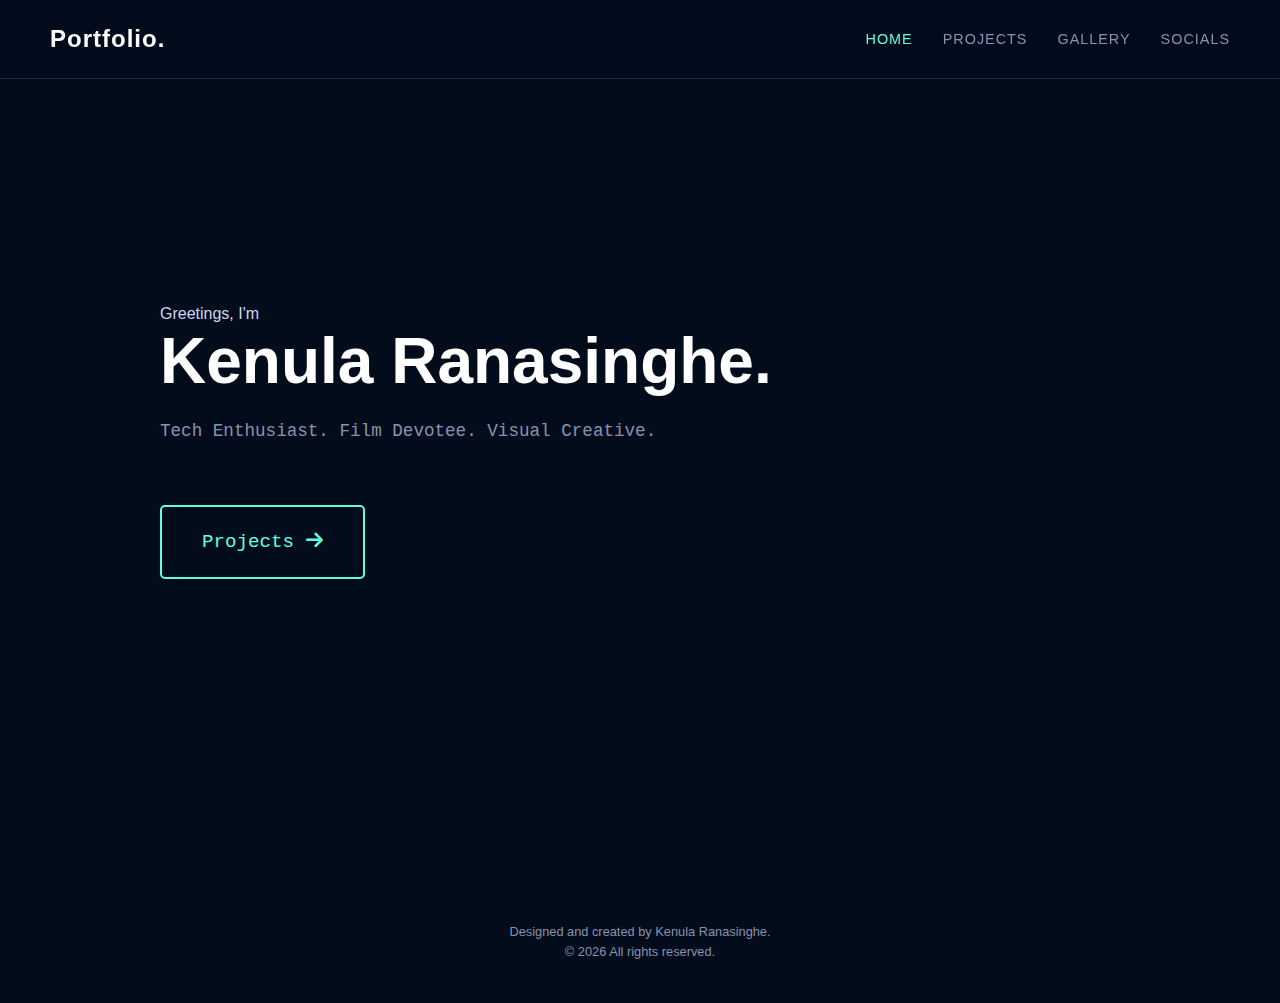
<file: index.html>
<!DOCTYPE html>
<html lang="en">
<head>
    <meta charset="UTF-8">
    <meta name="viewport" content="width=device-width, initial-scale=1.0">
    <title>Kenula Ranasinghe</title>
    <link rel="stylesheet" href="style.css">
    <link rel="stylesheet" href="https://cdnjs.cloudflare.com/ajax/libs/font-awesome/6.4.0/css/all.min.css">
    <meta name="viewport" content="width=device-width, initial-scale=1.0">
    <link href="https://fonts.googleapis.com/css2?family=Space+Mono:wght@700&display=swap" rel="stylesheet">
</head>
<body>
    <nav class="navbar">
    <div class="logo"><a href="index.html">Portfolio.</a></div>
    
        <ul class="nav-links">
        <li><a href="index.html"class="active">Home</a></li>
        <li><a href="projects.html">Projects</a></li>
        <li><a href="photos.html">Gallery</a></li>
        <li><a href="socials.html">Socials</a></li>
        </ul>
    </nav>

    <section class="hero">
        <p class="greeting">Greetings, I'm</p>
        <h1>Kenula Ranasinghe.</h1>
        
        <p class="bio">
            Tech Enthusiast. Film Devotee. Visual Creative.
        </p>

        <a href="projects.html" class="cta-button">
            Projects  <i class="fas fa-arrow-right"></i>
        </a>
    </section>

    <footer>
        <br>
        <br>
        <br>
        <br>
        
    <p>Designed and created by Kenula Ranasinghe.</p>
    <p>&copy; <span id="year"></span> All rights reserved.</p>
    </footer>
    <script src="script.js"></script>
</body>
</html>
</file>
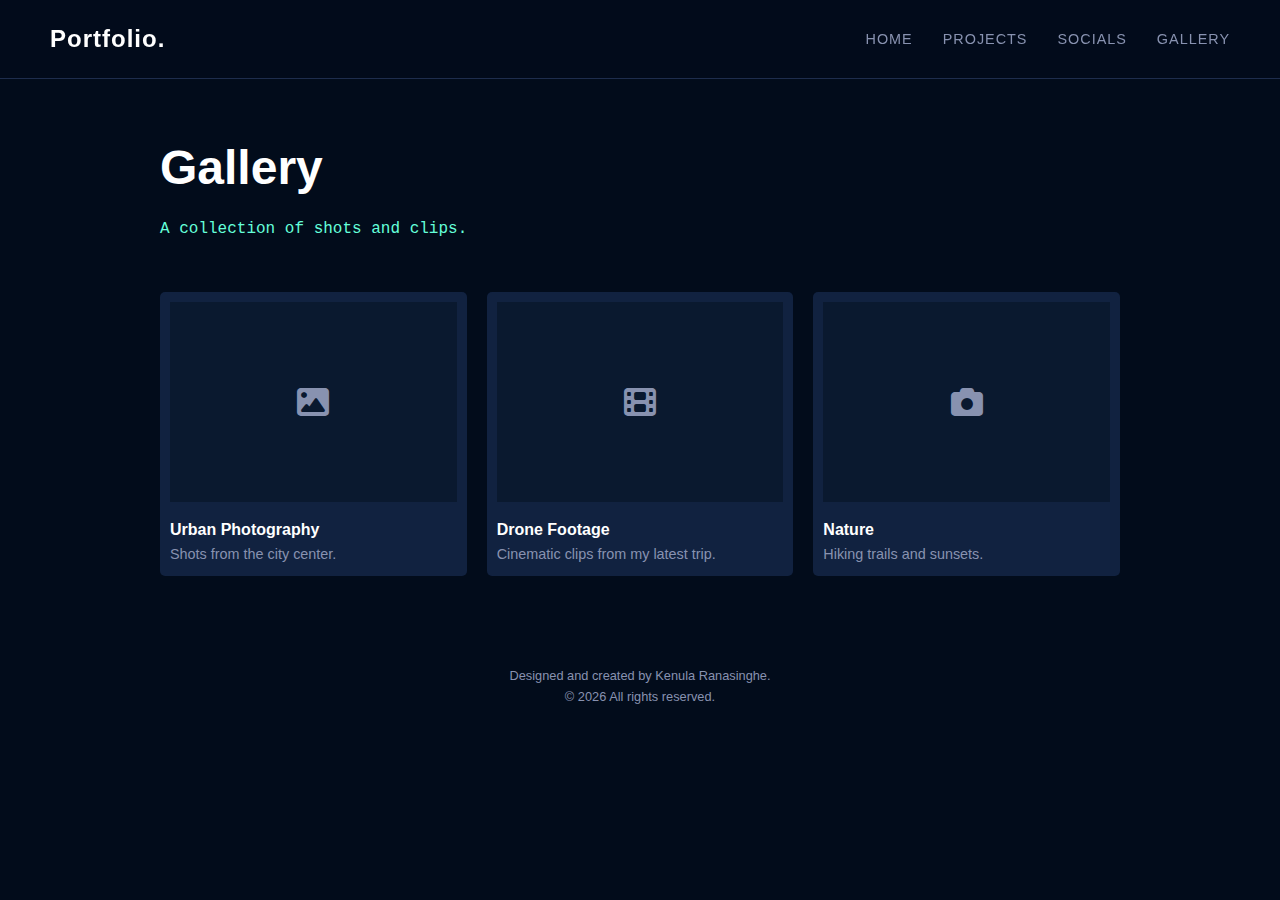
<file: photos.html>
<!DOCTYPE html>
<html lang="en">
<head>
    <meta charset="UTF-8">
    <meta name="viewport" content="width=device-width, initial-scale=1.0">
    <title>Photos | Kenula</title>
    <link rel="stylesheet" href="style.css">
    <link rel="stylesheet" href="https://cdnjs.cloudflare.com/ajax/libs/font-awesome/6.4.0/css/all.min.css">
    <meta name="viewport" content="width=device-width, initial-scale=1.0">
    <link href="https://fonts.googleapis.com/css2?family=Space+Mono:wght@700&display=swap" rel="stylesheet">
</head>
<body>
    <nav class="navbar">
    <div class="logo"><a href="index.html">Portfolio.</a></div>
    
    <ul class="nav-links">
        <li><a href="index.html">Home</a></li>
        <li><a href="projects.html">Projects</a></li>
        <li><a href="socials.html">Socials</a></li>
        <li><a href="photos.html">Gallery</a></li>
    </ul>
</nav>

    <div class="container">
        <h1 class="page-title">Gallery</h1>
        <p class="page-desc">A collection of shots and clips.</p>

        <div class="photo-grid">
            <div class="photo-card">
                <div class="photo-placeholder"><i class="fas fa-image fa-2x"></i></div>
                <h4 style="color: var(--white);">Urban Photography</h4>
                <p style="font-size: 0.9rem; color: var(--text-secondary);">Shots from the city center.</p>
            </div>

            <div class="photo-card">
                <div class="photo-placeholder"><i class="fas fa-film fa-2x"></i></div>
                <h4 style="color: var(--white);">Drone Footage</h4>
                <p style="font-size: 0.9rem; color: var(--text-secondary);">Cinematic clips from my latest trip.</p>
            </div>
             <div class="photo-card">
                <div class="photo-placeholder"><i class="fas fa-camera fa-2x"></i></div>
                <h4 style="color: var(--white);">Nature</h4>
                <p style="font-size: 0.9rem; color: var(--text-secondary);">Hiking trails and sunsets.</p>
            </div>
        </div>
    </div>

    <footer>
    <p>Designed and created by Kenula Ranasinghe.</p>
    <p>&copy; <span id="year"></span> All rights reserved.</p>
    </footer>
    <script src="script.js"></script>
</body>
</html>
</file>
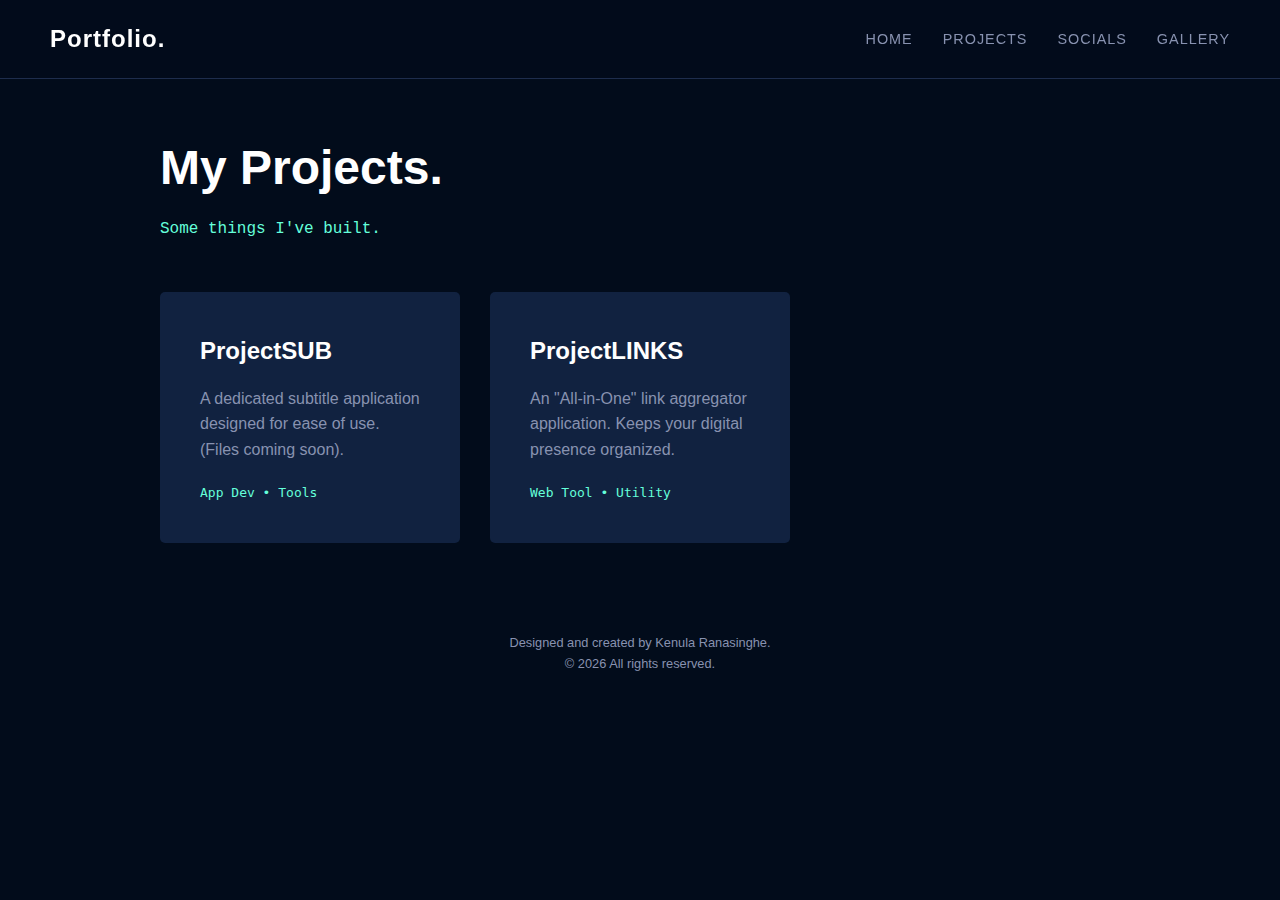
<file: projects.html>
<!DOCTYPE html>
<html lang="en">
<head>
    <meta charset="UTF-8">
    <meta name="viewport" content="width=device-width, initial-scale=1.0">
    <title>Projects | Kenula</title>
    <link rel="stylesheet" href="style.css">
    <link rel="stylesheet" href="https://cdnjs.cloudflare.com/ajax/libs/font-awesome/6.4.0/css/all.min.css">
    <meta name="viewport" content="width=device-width, initial-scale=1.0">
    <link href="https://fonts.googleapis.com/css2?family=Space+Mono:wght@700&display=swap" rel="stylesheet">
</head>
<body>
    <nav class="navbar">
    <div class="logo"><a href="index.html">Portfolio.</a></div>
    
    <ul class="nav-links">
        <li><a href="index.html">Home</a></li>
        <li><a href="projects.html">Projects</a></li>
        <li><a href="socials.html">Socials</a></li>
        <li><a href="photos.html">Gallery</a></li>
    </ul>
    </nav>

    <div class="container">
        <h1 class="page-title">My Projects.</h1>
        <p class="page-desc">Some things I've built.</p>

        <div class="project-grid">
            <div class="project-card">
                <h3>ProjectSUB</h3>
                <p style="color: var(--text-secondary);">A dedicated subtitle application designed for ease of use. (Files coming soon).</p>
                <div style="font-family: monospace; color: var(--accent);">
                    <span>App Dev</span> • <span>Tools</span>
                </div>
            </div>

            <div class="project-card">
                <h3>ProjectLINKS</h3>
                <p style="color: var(--text-secondary);">An "All-in-One" link aggregator application. Keeps your digital presence organized.</p>
                <div style="font-family: monospace; color: var(--accent);">
                    <span>Web Tool</span> • <span>Utility</span>
                </div>
            </div>
        </div>
    </div>

    <footer>
    <p>Designed and created by Kenula Ranasinghe.</p>
    <p>&copy; <span id="year"></span> All rights reserved.</p>
    </footer>   
    <script src="script.js"></script>
</body>
</html>
</file>
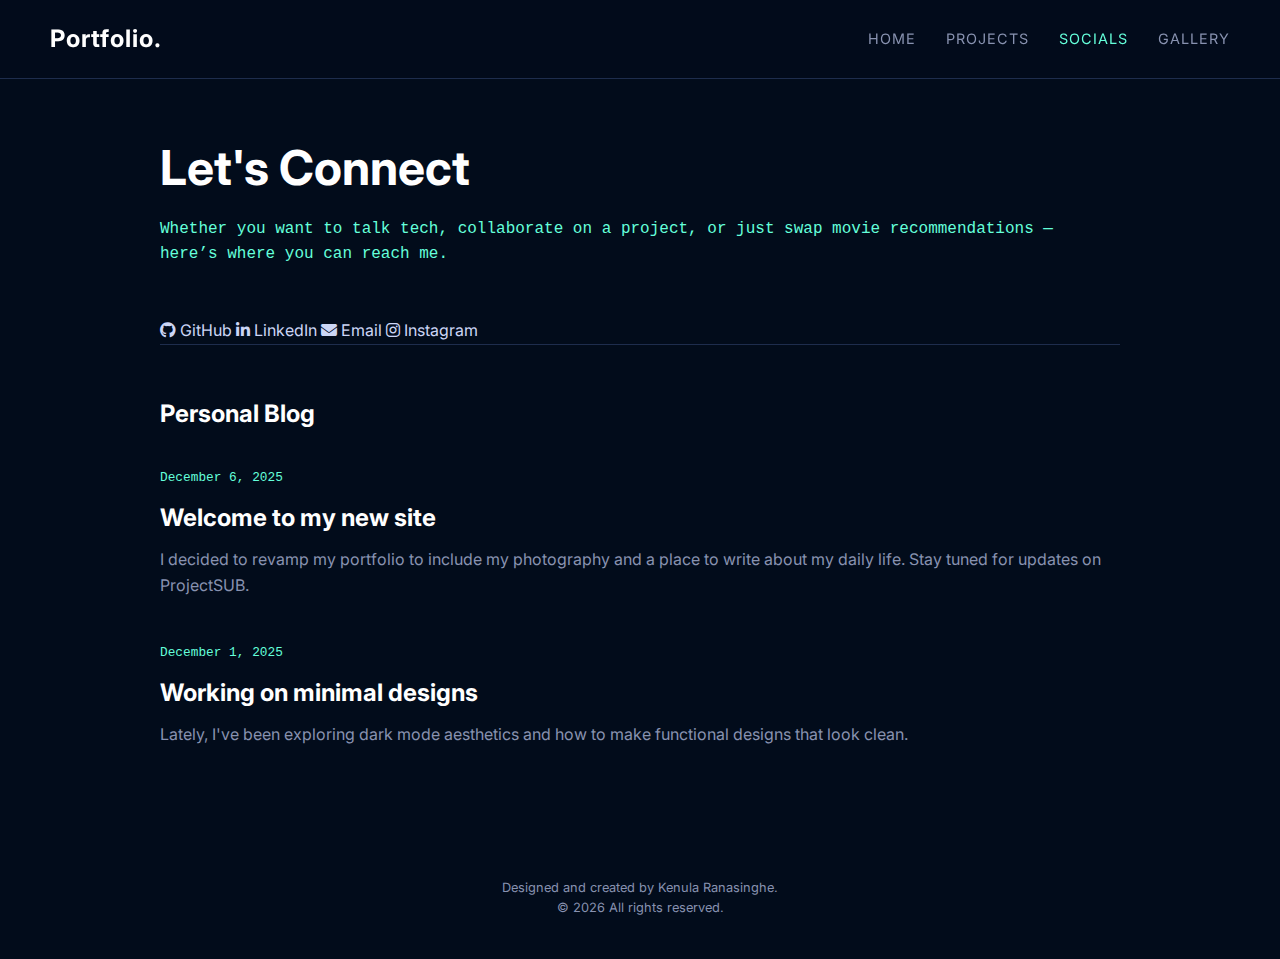
<file: socials.html>
<!DOCTYPE html>
<html lang="en">
<head>
    <meta charset="UTF-8">
    <meta name="viewport" content="width=device-width, initial-scale=1.0">
    <title>Socials & Blog | Kenula</title>
    <link rel="stylesheet" href="style.css">
    
    <link href="https://fonts.googleapis.com/css2?family=Space+Mono:wght@700&display=swap" rel="stylesheet">
    <link href="https://fonts.googleapis.com/css2?family=Inter:wght@300;400;600;700&display=swap" rel="stylesheet">
    <link rel="stylesheet" href="https://cdnjs.cloudflare.com/ajax/libs/font-awesome/6.4.0/css/all.min.css">
</head>
<body>
    
    <nav class="navbar">
        <div class="logo"><a href="index.html">Portfolio.</a></div>
        <ul class="nav-links">
            <li><a href="index.html">Home</a></li>
            <li><a href="projects.html">Projects</a></li>
            <li><a href="socials.html" class="active">Socials</a></li>
            <li><a href="photos.html">Gallery</a></li>
        </ul>
    </nav>

    <div class="container">
        <h1 class="page-title">Let's Connect</h1>
        <p class="page-desc">Whether you want to talk tech, collaborate on a project, or just swap movie recommendations — here’s where you can reach me.</p>
        
        <div class="social-grid">
            
            <a href="https://github.com/KenulaR" target="_blank" class="social-card">
                <i class="fab fa-github"></i>
                <span>GitHub</span>
            </a>

            <a href="https://linkedin.com/in/kenularanasinghe" target="_blank" class="social-card">
                <i class="fab fa-linkedin-in"></i>
                <span>LinkedIn</span>
            </a>

            <a href="mailto:kenularanasinghe@gmail.com" class="social-card">
                <i class="fas fa-envelope"></i>
                <span>Email</span>
            </a>

            <a href="https://instagram.com/kenula.r" target="_blank" class="social-card">
                <i class="fab fa-instagram"></i>
                <span>Instagram</span>
            </a>

        </div>

        <div class="blog-section">
            <h2 style="color: var(--white); margin-bottom: 30px;">Personal Blog</h2>
            
            <div class="blog-post">
                <span class="blog-date">December 6, 2025</span>
                <h3 class="blog-title">Welcome to my new site</h3>
                <p style="color: var(--text-secondary);">
                    I decided to revamp my portfolio to include my photography and a place to write about my daily life.
                    Stay tuned for updates on ProjectSUB.
                </p>
            </div>

            <div class="blog-post">
                <span class="blog-date">December 1, 2025</span>
                <h3 class="blog-title">Working on minimal designs</h3>
                <p style="color: var(--text-secondary);">
                    Lately, I've been exploring dark mode aesthetics and how to make functional designs that look clean.
                </p>
            </div>
        </div>
    </div>

    <footer>
        <p>Designed and created by Kenula Ranasinghe.</p>
        <p>&copy; <span id="year"></span> All rights reserved.</p>
    </footer>
    <script src="script.js"></script>
</body>
</html>
</file>
<file: style.css>
/* --- Variables & Reset --- */
:root {
    --bg-color: #020c1b;        /* Deep Navy */
    --card-color: #112240;      /* Lighter Navy */
    --text-primary: #ccd6f6;    /* Off-White */
    --text-secondary: #8892b0;  /* Muted Blue-Grey */
    --accent: #64ffda;          /* Cyan Accent */
    --white: #ffffff;
    --font-main: 'Inter', sans-serif;
    --font-mono: 'Courier New', Courier, monospace;
}

* {
    margin: 0;
    padding: 0;
    box-sizing: border-box;
}

body {
    background-color: var(--bg-color);
    color: var(--text-primary);
    font-family: var(--font-main);
    line-height: 1.6;
    padding-top: 80px; /* Space for fixed navbar */
}

a { text-decoration: none; color: inherit; transition: 0.3s; }

/* --- Navigation --- */
.navbar {
    display: flex;
    justify-content: space-between;
    align-items: center;
    padding: 20px 50px;
    position: fixed;
    width: 100%;
    top: 0;
    left: 0;
    background-color: rgba(2, 12, 27, 0.95);
    z-index: 1000;
    border-bottom: 1px solid #1e2d4d;
}

.logo {
    font-weight: 700;
    font-size: 1.5rem;
    color: var(--white);
    letter-spacing: 1px;
}

.nav-links {
    list-style: none;
    display: flex;
    gap: 30px;
}

.nav-links a {
    font-size: 0.9rem;
    color: var(--text-secondary);
    text-transform: uppercase;
    letter-spacing: 1px;
}

.nav-links a:hover, .nav-links a.active {
    color: var(--accent);
}

/* --- General Layouts --- */
.container {
    max-width: 1000px;
    margin: 0 auto;
    padding: 50px 20px;
}

.page-title {
    font-size: 3rem;
    color: var(--white);
    margin-bottom: 10px;
}

.page-desc {
    font-family: var(--font-mono);
    color: var(--accent);
    margin-bottom: 50px;
}

/* --- HOME PAGE SPECIFIC --- */
.hero {
    height: 80vh;
    display: flex;
    flex-direction: column;
    justify-content: center;
    align-items: flex-start;
    max-width: 1000px;
    margin: 0 auto;
    padding: 0 20px;
}

.hero h1 { font-size: 4rem; color: var(--white); line-height: 1.1; margin-bottom: 20px; }
.hero .bio { font-family: var(--font-mono); font-size: 1.1rem; color: var(--text-secondary); max-width: 600px; margin-bottom: 40px; }

/* The Big Project Button */
.cta-button {
    display: inline-block;
    padding: 20px 40px;
    border: 2px solid var(--accent);
    color: var(--accent);
    font-family: var(--font-mono);
    font-size: 1.2rem;
    border-radius: 5px;
    margin-top: 20px;
}

.cta-button:hover {
    background-color: rgba(100, 255, 218, 0.1);
    transform: translateY(-5px);
}

/* --- PROJECTS PAGE --- */
.project-grid {
    display: grid;
    grid-template-columns: repeat(auto-fill, minmax(300px, 1fr));
    gap: 30px;
}
.project-card {
    background-color: var(--card-color);
    padding: 40px;
    border-radius: 5px;
    transition: transform 0.3s ease;
}
.project-card:hover { transform: translateY(-7px); }
.project-card h3 { color: var(--white); margin-bottom: 15px; font-size: 1.5rem; }
.project-card p { margin-bottom: 20px; }

/* --- PHOTOS PAGE --- */
.photo-grid {
    display: grid;
    grid-template-columns: repeat(auto-fill, minmax(300px, 1fr));
    gap: 20px;
}
.photo-card {
    background-color: var(--card-color);
    padding: 10px;
    border-radius: 5px;
}
.photo-placeholder {
    width: 100%;
    height: 200px;
    background-color: #0a192f;
    display: flex;
    align-items: center;
    justify-content: center;
    color: var(--text-secondary);
    margin-bottom: 15px;
}

/* --- SOCIALS & BLOG PAGE --- */
.social-list {
    display: flex;
    gap: 20px;
    margin-bottom: 60px;
}
.blog-section { border-top: 1px solid #1e2d4d; padding-top: 50px; }
.blog-post { margin-bottom: 40px; }
.blog-date { font-family: var(--font-mono); color: var(--accent); font-size: 0.8rem; }
.blog-title { color: var(--white); font-size: 1.5rem; margin: 10px 0; }

/* --- Footer --- */
footer { text-align: center; padding: 40px; color: var(--text-secondary); font-size: 0.8rem; }

/* --- MOBILE RESPONSIVENESS FIX --- */
@media (max-width: 768px) {
    
    /* 1. Fix the Navigation Bar */
    .navbar {
        padding: 15px 20px; /* Reduce padding so it fits on screen */
        flex-direction: column; /* Stack Logo and Links on top of each other */
        gap: 15px;
    }

    .nav-links {
        gap: 20px; /* Bring links closer together */
        font-size: 0.8rem; /* Make text slightly smaller to fit */
        width: 100%;
        justify-content: center;
        flex-wrap: wrap; /* Allow links to wrap to next line if needed */
    }

    /* 2. Fix the Project & Photo Grids */
    .project-grid, .photo-grid {
        /* Force 1 column on mobile so cards don't get squished */
        grid-template-columns: 1fr; 
    }

    .project-card, .photo-card {
        padding: 20px; /* Less internal padding */
    }

    /* 3. Fix the Big Text (Hero Section) */
    .hero {
        height: auto; /* Allow section to grow if text is long */
        padding: 120px 20px 60px 20px; /* Add top padding so text doesn't hide behind nav */
        text-align: center; /* Center align text on mobile looks better */
    }

    .hero h1 {
        font-size: 2.5rem; /* Shrink the giant name text */
    }

    .hero .bio {
        font-size: 1rem;
        margin: 0 auto 30px auto; /* Center the bio text */
    }

    .container {
        padding: 80px 20px;
    }
    
    .page-title {
        font-size: 2.2rem;
    }
}
</file>
